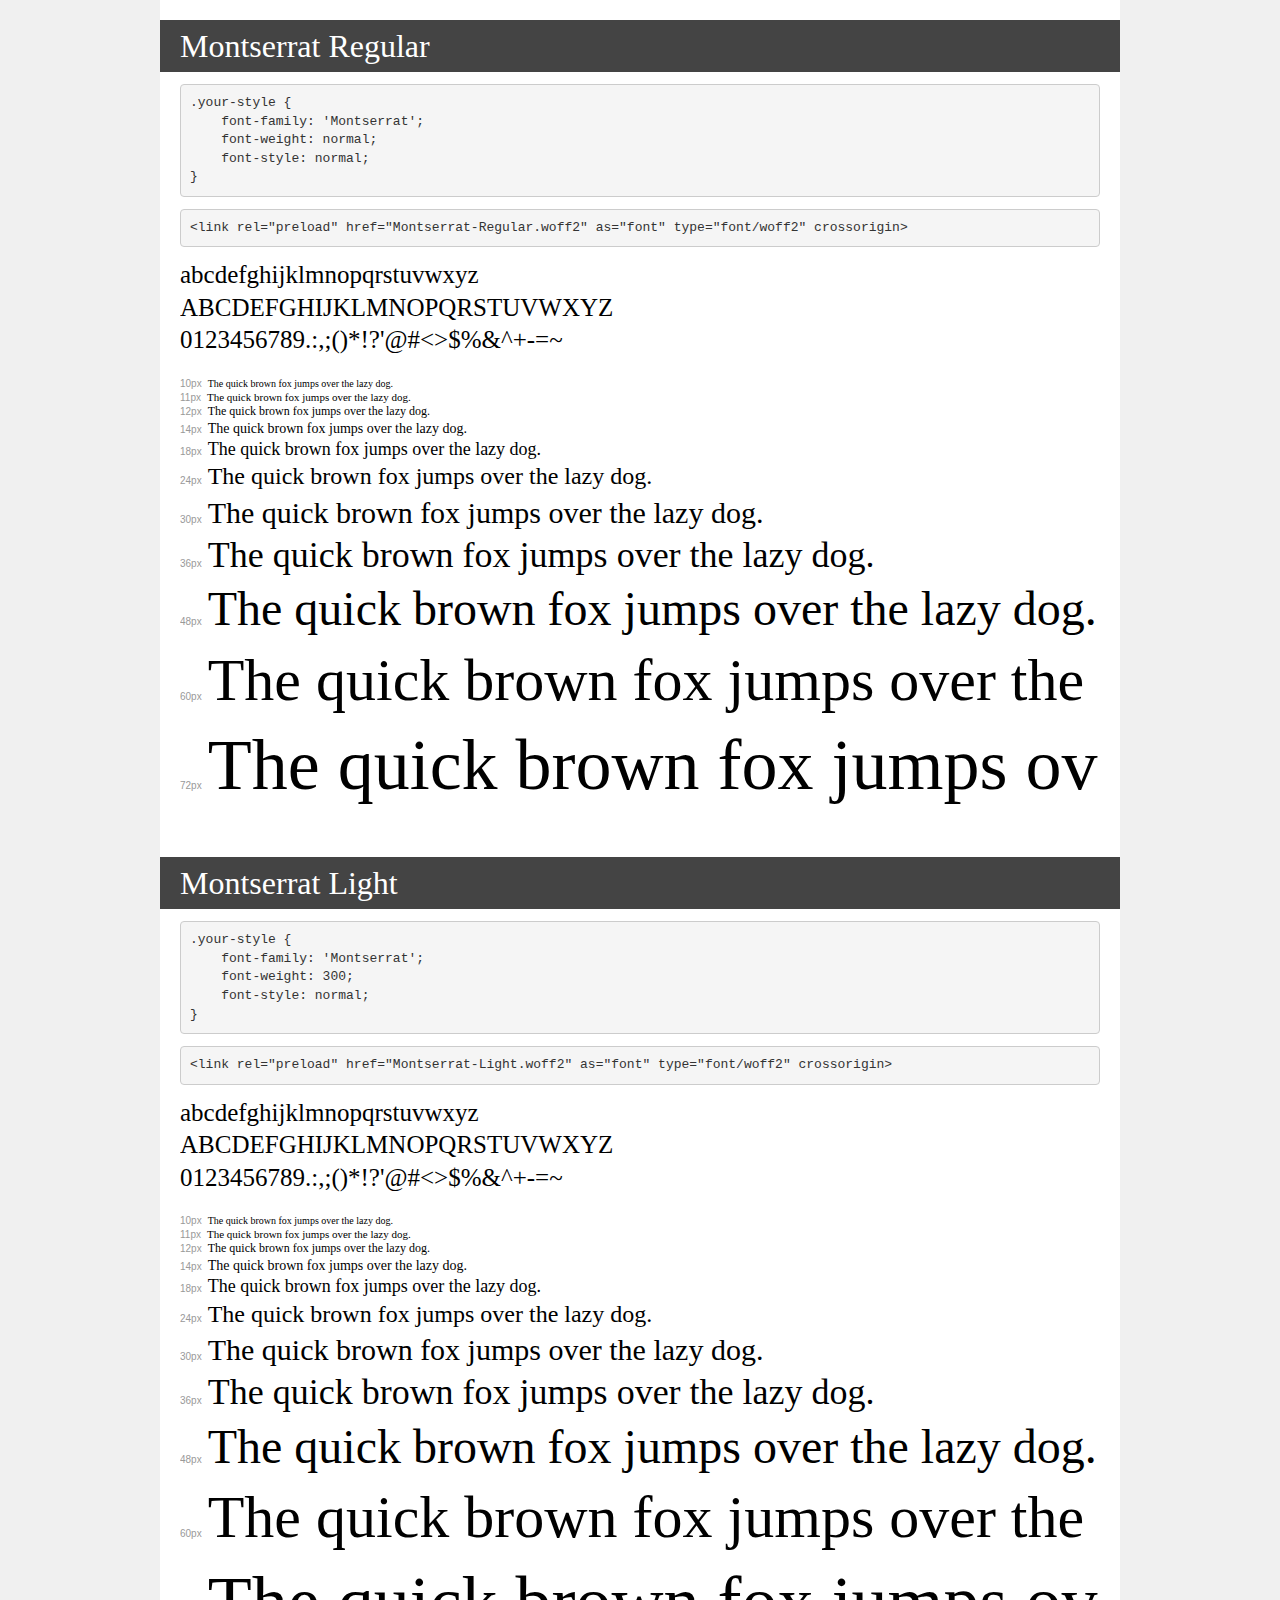
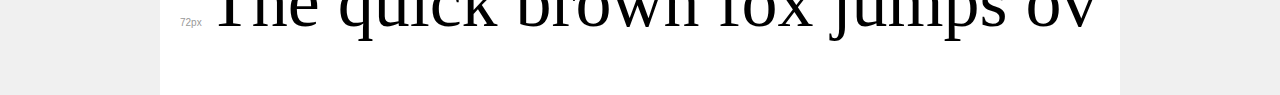
<file: fonts/demo.html>
<!DOCTYPE html>
<html lang="en">
<head>
    <meta charset="utf-8">
    <meta http-equiv="X-UA-Compatible" content="IE=edge">
    <meta name="viewport" content="width=device-width, initial-scale=1">
    <meta name="robots" content="noindex, noarchive">
    <meta name="format-detection" content="telephone=no">
    <title>Transfonter demo</title>
    <link href="stylesheet.css" rel="stylesheet">
    <style>
        /*
        http://meyerweb.com/eric/tools/css/reset/
        v2.0 | 20110126
        License: none (public domain)
        */
        html, body, div, span, applet, object, iframe,
        h1, h2, h3, h4, h5, h6, p, blockquote, pre,
        a, abbr, acronym, address, big, cite, code,
        del, dfn, em, img, ins, kbd, q, s, samp,
        small, strike, strong, sub, sup, tt, var,
        b, u, i, center,
        dl, dt, dd, ol, ul, li,
        fieldset, form, label, legend,
        table, caption, tbody, tfoot, thead, tr, th, td,
        article, aside, canvas, details, embed,
        figure, figcaption, footer, header, hgroup,
        menu, nav, output, ruby, section, summary,
        time, mark, audio, video {
            margin: 0;
            padding: 0;
            border: 0;
            font-size: 100%;
            font: inherit;
            vertical-align: baseline;
        }
        /* HTML5 display-role reset for older browsers */
        article, aside, details, figcaption, figure,
        footer, header, hgroup, menu, nav, section {
            display: block;
        }
        body {
            line-height: 1;
        }
        ol, ul {
            list-style: none;
        }
        blockquote, q {
            quotes: none;
        }
        blockquote:before, blockquote:after,
        q:before, q:after {
            content: '';
            content: none;
        }
        table {
            border-collapse: collapse;
            border-spacing: 0;
        }
        /* demo styles */
        body {
            background: #f0f0f0;
            color: #000;
        }
        .page {
            background: #fff;
            width: 920px;
            margin: 0 auto;
            padding: 20px 20px 0 20px;
            overflow: hidden;
        }
        .font-container {
            overflow-x: auto;
            overflow-y: hidden;
            margin-bottom: 40px;
            line-height: 1.3;
            white-space: nowrap;
            padding-bottom: 5px;
        }
        h1 {
            position: relative;
            background: #444;
            font-size: 32px;
            color: #fff;
            padding: 10px 20px;
            margin: 0 -20px 12px -20px;
        }
        .letters {
            font-size: 25px;
            margin-bottom: 20px;
        }
        .s10:before {
            content: '10px';
        }
        .s11:before {
            content: '11px';
        }
        .s12:before {
            content: '12px';
        }
        .s14:before {
            content: '14px';
        }
        .s18:before {
            content: '18px';
        }
        .s24:before {
            content: '24px';
        }
        .s30:before {
            content: '30px';
        }
        .s36:before {
            content: '36px';
        }
        .s48:before {
            content: '48px';
        }
        .s60:before {
            content: '60px';
        }
        .s72:before {
            content: '72px';
        }
        .s10:before, .s11:before, .s12:before, .s14:before,
        .s18:before, .s24:before, .s30:before, .s36:before,
        .s48:before, .s60:before, .s72:before {
            font-family: Arial, sans-serif;
            font-size: 10px;
            font-weight: normal;
            font-style: normal;
            color: #999;
            padding-right: 6px;
        }
        pre {
            display: block;
            padding: 9px;
            margin: 0 0 12px;
            font-family: Monaco, Menlo, Consolas, "Courier New", monospace;
            font-size: 13px;
            line-height: 1.428571429;
            color: #333;
            font-weight: normal;
            font-style: normal;
            background-color: #f5f5f5;
            border: 1px solid #ccc;
            overflow-x: auto;
            border-radius: 4px;
        }
        /* responsive */
        @media (max-width: 959px) {
            .page {
                width: auto;
                margin: 0;
            }
        }
    </style>
</head>
<body>
<div class="page">
    <div class="demo">
        <h1 style="font-family: 'Montserrat'; font-weight: normal; font-style: normal;">Montserrat Regular</h1>
        <pre title="Usage">.your-style {
    font-family: 'Montserrat';
    font-weight: normal;
    font-style: normal;
}</pre>
        <pre title="Preload (optional)">
&lt;link rel=&quot;preload&quot; href=&quot;Montserrat-Regular.woff2&quot; as=&quot;font&quot; type=&quot;font/woff2&quot; crossorigin&gt;</pre>
        <div class="font-container" style="font-family: 'Montserrat'; font-weight: normal; font-style: normal;">
            <p class="letters">
                abcdefghijklmnopqrstuvwxyz<br>
ABCDEFGHIJKLMNOPQRSTUVWXYZ<br>
                0123456789.:,;()*!?'@#&lt;&gt;$%&^+-=~
            </p>
            <p class="s10" style="font-size: 10px;">The quick brown fox jumps over the lazy dog.</p>
            <p class="s11" style="font-size: 11px;">The quick brown fox jumps over the lazy dog.</p>
            <p class="s12" style="font-size: 12px;">The quick brown fox jumps over the lazy dog.</p>
            <p class="s14" style="font-size: 14px;">The quick brown fox jumps over the lazy dog.</p>
            <p class="s18" style="font-size: 18px;">The quick brown fox jumps over the lazy dog.</p>
            <p class="s24" style="font-size: 24px;">The quick brown fox jumps over the lazy dog.</p>
            <p class="s30" style="font-size: 30px;">The quick brown fox jumps over the lazy dog.</p>
            <p class="s36" style="font-size: 36px;">The quick brown fox jumps over the lazy dog.</p>
            <p class="s48" style="font-size: 48px;">The quick brown fox jumps over the lazy dog.</p>
            <p class="s60" style="font-size: 60px;">The quick brown fox jumps over the lazy dog.</p>
            <p class="s72" style="font-size: 72px;">The quick brown fox jumps over the lazy dog.</p>
        </div>
    </div>

    <div class="demo">
        <h1 style="font-family: 'Montserrat'; font-weight: 300; font-style: normal;">Montserrat Light</h1>
        <pre title="Usage">.your-style {
    font-family: 'Montserrat';
    font-weight: 300;
    font-style: normal;
}</pre>
        <pre title="Preload (optional)">
&lt;link rel=&quot;preload&quot; href=&quot;Montserrat-Light.woff2&quot; as=&quot;font&quot; type=&quot;font/woff2&quot; crossorigin&gt;</pre>
        <div class="font-container" style="font-family: 'Montserrat'; font-weight: 300; font-style: normal;">
            <p class="letters">
                abcdefghijklmnopqrstuvwxyz<br>
ABCDEFGHIJKLMNOPQRSTUVWXYZ<br>
                0123456789.:,;()*!?'@#&lt;&gt;$%&^+-=~
            </p>
            <p class="s10" style="font-size: 10px;">The quick brown fox jumps over the lazy dog.</p>
            <p class="s11" style="font-size: 11px;">The quick brown fox jumps over the lazy dog.</p>
            <p class="s12" style="font-size: 12px;">The quick brown fox jumps over the lazy dog.</p>
            <p class="s14" style="font-size: 14px;">The quick brown fox jumps over the lazy dog.</p>
            <p class="s18" style="font-size: 18px;">The quick brown fox jumps over the lazy dog.</p>
            <p class="s24" style="font-size: 24px;">The quick brown fox jumps over the lazy dog.</p>
            <p class="s30" style="font-size: 30px;">The quick brown fox jumps over the lazy dog.</p>
            <p class="s36" style="font-size: 36px;">The quick brown fox jumps over the lazy dog.</p>
            <p class="s48" style="font-size: 48px;">The quick brown fox jumps over the lazy dog.</p>
            <p class="s60" style="font-size: 60px;">The quick brown fox jumps over the lazy dog.</p>
            <p class="s72" style="font-size: 72px;">The quick brown fox jumps over the lazy dog.</p>
        </div>
    </div>

</div>
</body>
</html>
</file>
<file: fonts/stylesheet.css>
@import url("https://fonts.googleapis.com/css2?family=Poppins:ital,wght@0,100;0,200;0,300;0,400;0,500;0,600;0,700;0,800;0,900;1,100;1,200;1,300;1,400;1,500;1,600;1,700;1,800;1,900&family=Reddit+Sans:ital,wght@0,200..900;1,200..900&display=swap");
</file>
